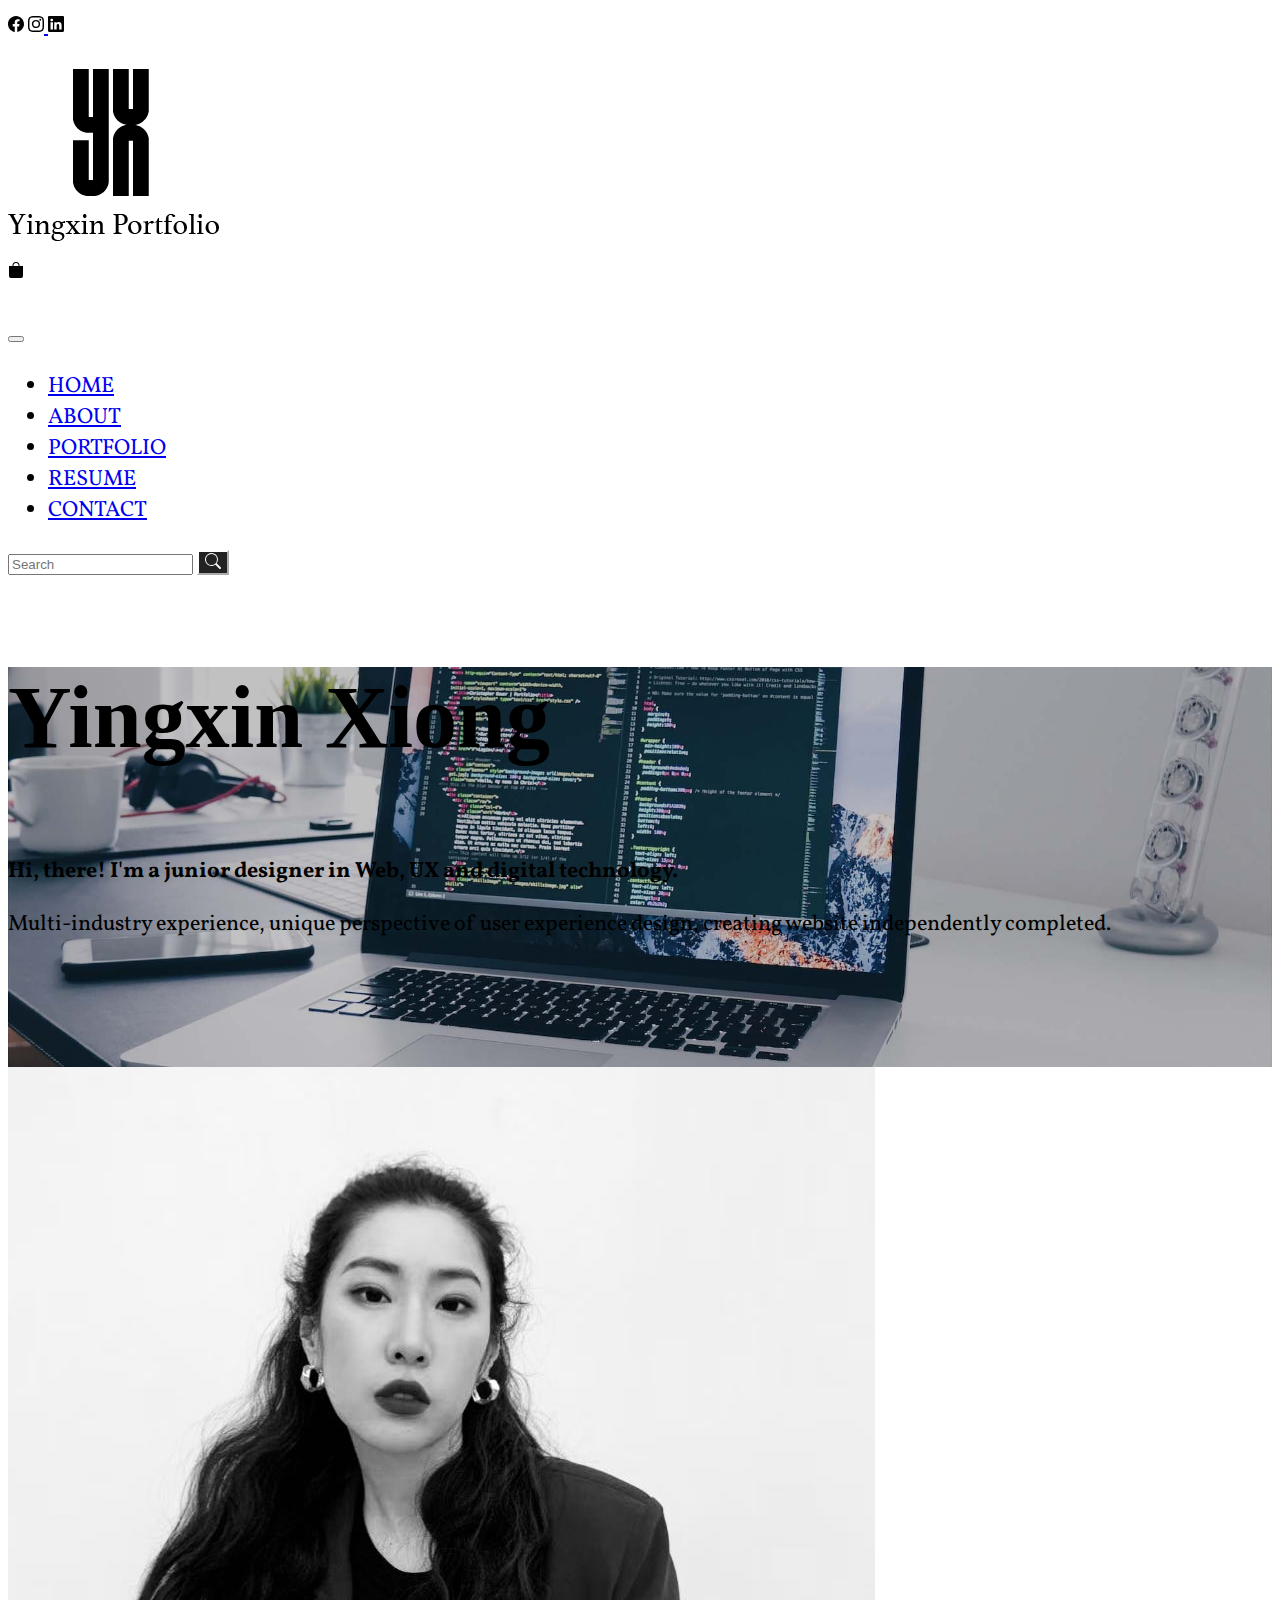
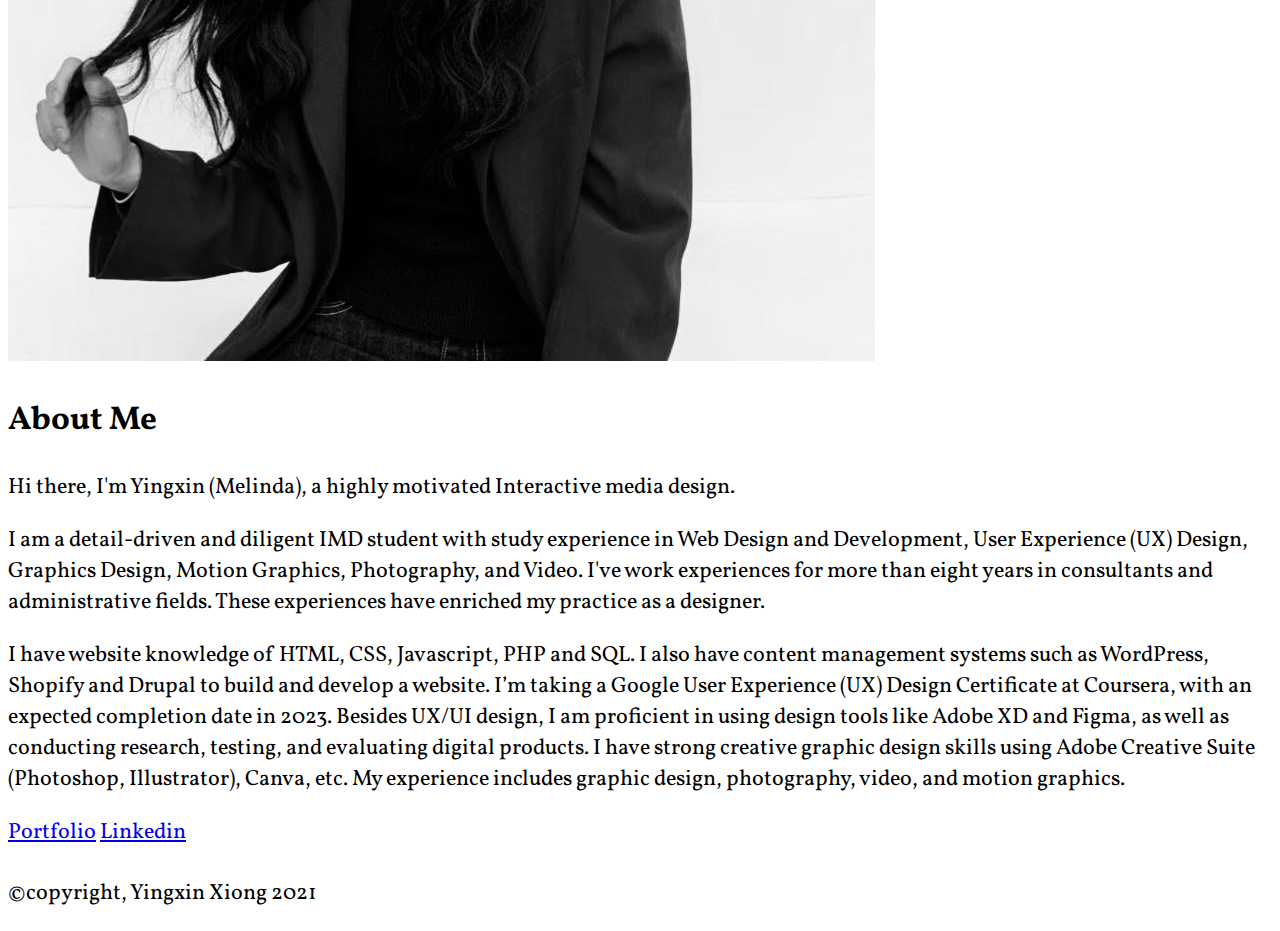
<file: html/about.html>
<!doctype html>
<html lang="en">
  <head>
    <!-- Required meta tags -->
    <meta charset="utf-8">
    <meta name="viewport" content="width=device-width, initial-scale=1">

    <!-- Bootstrap CSS -->
    <link href="https://cdn.jsdelivr.net/npm/bootstrap@5.1.3/dist/css/bootstrap.min.css" rel="stylesheet" integrity="sha384-1BmE4kWBq78iYhFldvKuhfTAU6auU8tT94WrHftjDbrCEXSU1oBoqyl2QvZ6jIW3" crossorigin="anonymous">
     <!-- font -->
     <link rel="preconnect" href="https://fonts.googleapis.com">
     <link rel="preconnect" href="https://fonts.gstatic.com" crossorigin>
     <link href="https://fonts.googleapis.com/css2?family=Lato&family=Permanent+Marker&display=swap" rel="stylesheet">
     <!-- body font -->
    <link rel="preconnect" href="https://fonts.googleapis.com">
    <link rel="preconnect" href="https://fonts.gstatic.com" crossorigin>
    <link href="https://fonts.googleapis.com/css2?family=Vollkorn&display=swap" rel="stylesheet">
    <!-- css -->
     <link rel="stylesheet" href="../css/main.css">
    <title>About Me</title>
  </head>

  <body>
     <header class="headerstyle">
         <div class="bg-white header-top d-flex justify-content-around m-1">
             <div class="d-flex">
                <a class="p-1" href="https://www.facebook.com/profile.php?id=100075262238773"> <svg xmlns="http://www.w3.org/2000/svg" width="16" height="16" fill="black" class="bi bi-facebook" viewBox="0 0 16 16">
                    <path d="M16 8.049c0-4.446-3.582-8.05-8-8.05C3.58 0-.002 3.603-.002 8.05c0 4.017 2.926 7.347 6.75 7.951v-5.625h-2.03V8.05H6.75V6.275c0-2.017 1.195-3.131 3.022-3.131.876 0 1.791.157 1.791.157v1.98h-1.009c-.993 0-1.303.621-1.303 1.258v1.51h2.218l-.354 2.326H9.25V16c3.824-.604 6.75-3.934 6.75-7.951z"/>
                  </svg></a>
                <a class="p-1" href="https://www.instagram.com/melinda_yingxin/"><svg xmlns="http://www.w3.org/2000/svg" width="16" height="16" fill="black" class="bi bi-instagram" viewBox="0 0 16 16">
                    <path d="M8 0C5.829 0 5.556.01 4.703.048 3.85.088 3.269.222 2.76.42a3.917 3.917 0 0 0-1.417.923A3.927 3.927 0 0 0 .42 2.76C.222 3.268.087 3.85.048 4.7.01 5.555 0 5.827 0 8.001c0 2.172.01 2.444.048 3.297.04.852.174 1.433.372 1.942.205.526.478.972.923 1.417.444.445.89.719 1.416.923.51.198 1.09.333 1.942.372C5.555 15.99 5.827 16 8 16s2.444-.01 3.298-.048c.851-.04 1.434-.174 1.943-.372a3.916 3.916 0 0 0 1.416-.923c.445-.445.718-.891.923-1.417.197-.509.332-1.09.372-1.942C15.99 10.445 16 10.173 16 8s-.01-2.445-.048-3.299c-.04-.851-.175-1.433-.372-1.941a3.926 3.926 0 0 0-.923-1.417A3.911 3.911 0 0 0 13.24.42c-.51-.198-1.092-.333-1.943-.372C10.443.01 10.172 0 7.998 0h.003zm-.717 1.442h.718c2.136 0 2.389.007 3.232.046.78.035 1.204.166 1.486.275.373.145.64.319.92.599.28.28.453.546.598.92.11.281.24.705.275 1.485.039.843.047 1.096.047 3.231s-.008 2.389-.047 3.232c-.035.78-.166 1.203-.275 1.485a2.47 2.47 0 0 1-.599.919c-.28.28-.546.453-.92.598-.28.11-.704.24-1.485.276-.843.038-1.096.047-3.232.047s-2.39-.009-3.233-.047c-.78-.036-1.203-.166-1.485-.276a2.478 2.478 0 0 1-.92-.598 2.48 2.48 0 0 1-.6-.92c-.109-.281-.24-.705-.275-1.485-.038-.843-.046-1.096-.046-3.233 0-2.136.008-2.388.046-3.231.036-.78.166-1.204.276-1.486.145-.373.319-.64.599-.92.28-.28.546-.453.92-.598.282-.11.705-.24 1.485-.276.738-.034 1.024-.044 2.515-.045v.002zm4.988 1.328a.96.96 0 1 0 0 1.92.96.96 0 0 0 0-1.92zm-4.27 1.122a4.109 4.109 0 1 0 0 8.217 4.109 4.109 0 0 0 0-8.217zm0 1.441a2.667 2.667 0 1 1 0 5.334 2.667 2.667 0 0 1 0-5.334z"/>
                  </svg> </a>
                <a class="p-1" href="https://www.linkedin.com/in/yingxin-xiong-326a17227/"> <svg xmlns="http://www.w3.org/2000/svg" width="16" height="16" fill="black" class="bi bi-linkedin" viewBox="0 0 16 16">
                    <path d="M0 1.146C0 .513.526 0 1.175 0h13.65C15.474 0 16 .513 16 1.146v13.708c0 .633-.526 1.146-1.175 1.146H1.175C.526 16 0 15.487 0 14.854V1.146zm4.943 12.248V6.169H2.542v7.225h2.401zm-1.2-8.212c.837 0 1.358-.554 1.358-1.248-.015-.709-.52-1.248-1.342-1.248-.822 0-1.359.54-1.359 1.248 0 .694.521 1.248 1.327 1.248h.016zm4.908 8.212V9.359c0-.216.016-.432.08-.586.173-.431.568-.878 1.232-.878.869 0 1.216.662 1.216 1.634v3.865h2.401V9.25c0-2.22-1.184-3.252-2.764-3.252-1.274 0-1.845.7-2.165 1.193v.025h-.016a5.54 5.54 0 0 1 .016-.025V6.169h-2.4c.03.678 0 7.225 0 7.225h2.4z"/>
                  </svg> </a>
             </div>
             <div>
                <a href="../index.html"><img src="../images/logo.png" alt="logo"></a>
             </div>
             <div>
                <a href="contact.html"><svg xmlns="http://www.w3.org/2000/svg" width="16" height="16" fill="black" class="bi bi-bag-fill" viewBox="0 0 16 16">
                    <path d="M8 1a2.5 2.5 0 0 1 2.5 2.5V4h-5v-.5A2.5 2.5 0 0 1 8 1zm3.5 3v-.5a3.5 3.5 0 1 0-7 0V4H1v10a2 2 0 0 0 2 2h10a2 2 0 0 0 2-2V4h-3.5z"/>
                  </svg></a>
             </div>
               
        </div>
        <!-- nav -->
        <div>
            <nav class="navbar navbar-expand-md navbar-dark bg-dark">
                <div class="container-xl">
                    <button class="navbar-toggler" type="button" data-bs-toggle="collapse" data-bs-target="#navbarSupportedContent" aria-controls="navbarSupportedContent" aria-expanded="false" aria-label="Toggle navigation">
                    <span class="navbar-toggler-icon"></span>
                    </button>
                    <div class="collapse navbar-collapse  m-2" id="navbarSupportedContent">
                            <ul class="navbar-nav me-auto mb-2 mb-lg-0">
                              <li class="nav-item">
                                <a class="nav-link active" aria-current="true" href="../index.html">HOME</a>
                              </li>
                              <li class="nav-item">
                                <a class="nav-link text-primary" href="about.html">ABOUT</a>
                              </li>
                              <li class="nav-item">
                                <a class="nav-link text-primary" href="protfolio.html">PORTFOLIO</a>
                              </li>
                              <li class="nav-item">
                                <a class="nav-link text-primary" href="resume.html">RESUME</a>
                              </li>
                              <li class="nav-item">
                                <a class="nav-link text-primary" href="contact.html">CONTACT</a>
                              </li>
                            </ul>
                            <form class="d-flex">
                              <input class="form-control rounded-1" type="search" placeholder="Search" aria-label="Search">
                              <button class="btn btn-outline-primary rounded-0" type="submit"> <svg xmlns="http://www.w3.org/2000/svg" width="16" height="16" fill="currentColor" class="bi bi-search" viewBox="0 0 16 16">
                                <path d="M11.742 10.344a6.5 6.5 0 1 0-1.397 1.398h-.001c.03.04.062.078.098.115l3.85 3.85a1 1 0 0 0 1.415-1.414l-3.85-3.85a1.007 1.007 0 0 0-.115-.1zM12 6.5a5.5 5.5 0 1 1-11 0 5.5 5.5 0 0 1 11 0z"/>
                              </svg> </button>
                            </form>
                          </div>
                        </div>
                      </nav>
        </div>  
     </header>
     <main>
       <!-- banner section -->
       <section class="banner mt-4 py-4">
        <div class="container-xl banner-info ">
            <h3 class="text-center text-white m-5 name">Yingxin Xiong</h3>
          
            <p class="text-center text-white m-5">
             <strong>
              Hi, there! I'm a junior designer in Web, UX and digital technology.
             </strong>
         </p> 
         
         <p class="text-center text-white m-5">
          Multi-industry experience, unique perspective of user experience design, creating website independently completed.
         </p> 
        </div>         
    </section>

        <!-- about me -->
       <section class="my-3">
        <div class="container-xl py-2">
          <!-- grid -->
          <div class="container-fluid">
            <div class="row">
              <div class="col-xl-6 mt-4">
                  <img src="../images/portrait.jpeg" alt="yingxin" class="img-fluid">
              </div>
              <div class="col-xl-6  mt-4 pt-2 text-center">
                  <h2 class="py-2">About Me</h2>
                  <p>
                   Hi there, I'm Yingxin (Melinda), a highly motivated Interactive media design.
                  </p>
                  <p>
                  I am a detail-driven and diligent IMD student with study experience in Web Design and Development, User Experience (UX) Design, Graphics Design, Motion Graphics, Photography, and Video. I've work experiences for more than eight years in consultants and administrative fields. These experiences have enriched my practice as a designer.
                  </p>
                  <p>
                 
                  I have website knowledge of HTML, CSS, Javascript, PHP and SQL. I also have content management systems such as WordPress, Shopify and Drupal to build and develop a website.  I’m taking a Google User Experience (UX) Design Certificate at Coursera, with an expected completion date in 2023. Besides UX/UI design, I am proficient in using design tools like Adobe XD and Figma, as well as conducting research, testing, and evaluating digital products. I have strong creative graphic design skills using Adobe Creative Suite (Photoshop, Illustrator), Canva, etc. My experience includes graphic design, photography, video, and motion graphics.


                  </p>
                  <div>
                    <a href="protfolio.html" class="btn btn-dark ">Portfolio</a>
                    <a href="https://www.linkedin.com/in/yingxin-melinda-xiong-326a17227/" class="btn btn-dark ">Linkedin</a>
                  </div>    
              </div>
           </div>
          </div>
           
        </div>
    </section>  


     </main>
     <footer class="bg-dark">
      <div class="container-xl text-primary text-center p-2"> 
          <p>
              &copy;copyright, Yingxin Xiong 2021
          </p>
      </div>
    
     </footer>

    <!-- Option 1: Bootstrap Bundle with Popper -->
    <script src="https://cdn.jsdelivr.net/npm/bootstrap@5.1.3/dist/js/bootstrap.bundle.min.js" integrity="sha384-ka7Sk0Gln4gmtz2MlQnikT1wXgYsOg+OMhuP+IlRH9sENBO0LRn5q+8nbTov4+1p" crossorigin="anonymous"></script>

    
  </body>
</html>
</file>
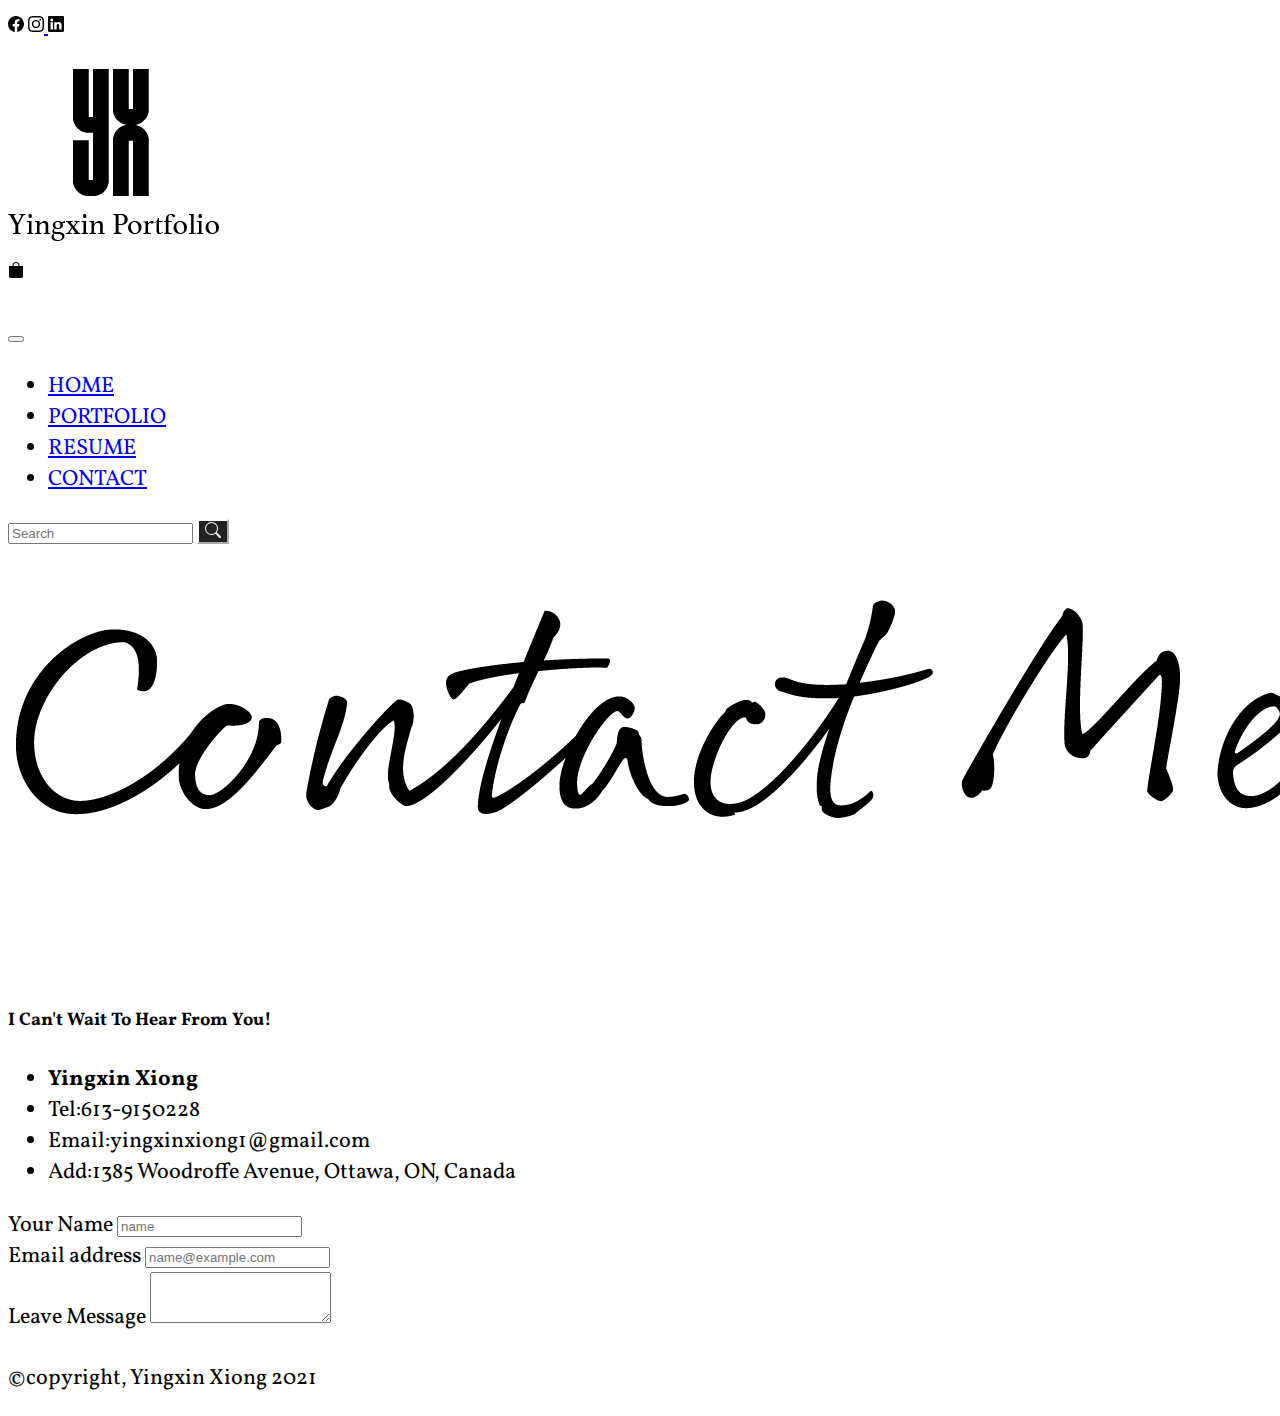
<file: html/contact.html>
<!doctype html>
<html lang="en">
  <head>
    <!-- Required meta tags -->
    <meta charset="utf-8">
    <meta name="viewport" content="width=device-width, initial-scale=1">

    <!-- Bootstrap CSS -->
    <link href="https://cdn.jsdelivr.net/npm/bootstrap@5.1.3/dist/css/bootstrap.min.css" rel="stylesheet" integrity="sha384-1BmE4kWBq78iYhFldvKuhfTAU6auU8tT94WrHftjDbrCEXSU1oBoqyl2QvZ6jIW3" crossorigin="anonymous">
    <!-- font -->
    <link rel="preconnect" href="https://fonts.googleapis.com">
    <link rel="preconnect" href="https://fonts.gstatic.com" crossorigin>
    <link href="https://fonts.googleapis.com/css2?family=Lato&family=Permanent+Marker&display=swap" rel="stylesheet">
    <!-- body font -->
    <link rel="preconnect" href="https://fonts.googleapis.com">
    <link rel="preconnect" href="https://fonts.gstatic.com" crossorigin>
    <link href="https://fonts.googleapis.com/css2?family=Vollkorn&display=swap" rel="stylesheet">
   <!-- css -->
    <link rel="stylesheet" href="../css/main.css">
    <title>contact</title>
  </head>

  <body>
     <header class="headerstyle">
         <div class="bg-white header-top d-flex justify-content-around m-1">
             <div class="d-flex">
                <a class="p-1" href="https://www.facebook.com/profile.php?id=100075262238773"> <svg xmlns="http://www.w3.org/2000/svg" width="16" height="16" fill="black" class="bi bi-facebook" viewBox="0 0 16 16">
                    <path d="M16 8.049c0-4.446-3.582-8.05-8-8.05C3.58 0-.002 3.603-.002 8.05c0 4.017 2.926 7.347 6.75 7.951v-5.625h-2.03V8.05H6.75V6.275c0-2.017 1.195-3.131 3.022-3.131.876 0 1.791.157 1.791.157v1.98h-1.009c-.993 0-1.303.621-1.303 1.258v1.51h2.218l-.354 2.326H9.25V16c3.824-.604 6.75-3.934 6.75-7.951z"/>
                  </svg></a>
                <a class="p-1" href="https://www.instagram.com/melinda_yingxin/"><svg xmlns="http://www.w3.org/2000/svg" width="16" height="16" fill="black" class="bi bi-instagram" viewBox="0 0 16 16">
                    <path d="M8 0C5.829 0 5.556.01 4.703.048 3.85.088 3.269.222 2.76.42a3.917 3.917 0 0 0-1.417.923A3.927 3.927 0 0 0 .42 2.76C.222 3.268.087 3.85.048 4.7.01 5.555 0 5.827 0 8.001c0 2.172.01 2.444.048 3.297.04.852.174 1.433.372 1.942.205.526.478.972.923 1.417.444.445.89.719 1.416.923.51.198 1.09.333 1.942.372C5.555 15.99 5.827 16 8 16s2.444-.01 3.298-.048c.851-.04 1.434-.174 1.943-.372a3.916 3.916 0 0 0 1.416-.923c.445-.445.718-.891.923-1.417.197-.509.332-1.09.372-1.942C15.99 10.445 16 10.173 16 8s-.01-2.445-.048-3.299c-.04-.851-.175-1.433-.372-1.941a3.926 3.926 0 0 0-.923-1.417A3.911 3.911 0 0 0 13.24.42c-.51-.198-1.092-.333-1.943-.372C10.443.01 10.172 0 7.998 0h.003zm-.717 1.442h.718c2.136 0 2.389.007 3.232.046.78.035 1.204.166 1.486.275.373.145.64.319.92.599.28.28.453.546.598.92.11.281.24.705.275 1.485.039.843.047 1.096.047 3.231s-.008 2.389-.047 3.232c-.035.78-.166 1.203-.275 1.485a2.47 2.47 0 0 1-.599.919c-.28.28-.546.453-.92.598-.28.11-.704.24-1.485.276-.843.038-1.096.047-3.232.047s-2.39-.009-3.233-.047c-.78-.036-1.203-.166-1.485-.276a2.478 2.478 0 0 1-.92-.598 2.48 2.48 0 0 1-.6-.92c-.109-.281-.24-.705-.275-1.485-.038-.843-.046-1.096-.046-3.233 0-2.136.008-2.388.046-3.231.036-.78.166-1.204.276-1.486.145-.373.319-.64.599-.92.28-.28.546-.453.92-.598.282-.11.705-.24 1.485-.276.738-.034 1.024-.044 2.515-.045v.002zm4.988 1.328a.96.96 0 1 0 0 1.92.96.96 0 0 0 0-1.92zm-4.27 1.122a4.109 4.109 0 1 0 0 8.217 4.109 4.109 0 0 0 0-8.217zm0 1.441a2.667 2.667 0 1 1 0 5.334 2.667 2.667 0 0 1 0-5.334z"/>
                  </svg> </a>
                <a class="p-1" href="https://www.linkedin.com/in/yingxin-xiong-326a17227/"> <svg xmlns="http://www.w3.org/2000/svg" width="16" height="16" fill="black" class="bi bi-linkedin" viewBox="0 0 16 16">
                    <path d="M0 1.146C0 .513.526 0 1.175 0h13.65C15.474 0 16 .513 16 1.146v13.708c0 .633-.526 1.146-1.175 1.146H1.175C.526 16 0 15.487 0 14.854V1.146zm4.943 12.248V6.169H2.542v7.225h2.401zm-1.2-8.212c.837 0 1.358-.554 1.358-1.248-.015-.709-.52-1.248-1.342-1.248-.822 0-1.359.54-1.359 1.248 0 .694.521 1.248 1.327 1.248h.016zm4.908 8.212V9.359c0-.216.016-.432.08-.586.173-.431.568-.878 1.232-.878.869 0 1.216.662 1.216 1.634v3.865h2.401V9.25c0-2.22-1.184-3.252-2.764-3.252-1.274 0-1.845.7-2.165 1.193v.025h-.016a5.54 5.54 0 0 1 .016-.025V6.169h-2.4c.03.678 0 7.225 0 7.225h2.4z"/>
                  </svg> </a>
             </div>
             <div>
                <a href="../index.html"><img src="../images/logo.png" alt="logo"></a>
             </div>
             <div>
                <a href="contact.html"><svg xmlns="http://www.w3.org/2000/svg" width="16" height="16" fill="black" class="bi bi-bag-fill" viewBox="0 0 16 16">
                    <path d="M8 1a2.5 2.5 0 0 1 2.5 2.5V4h-5v-.5A2.5 2.5 0 0 1 8 1zm3.5 3v-.5a3.5 3.5 0 1 0-7 0V4H1v10a2 2 0 0 0 2 2h10a2 2 0 0 0 2-2V4h-3.5z"/>
                  </svg></a>
             </div>
               
        </div>
        <!-- nav -->
        <div>
            <nav class="navbar navbar-expand-md navbar-dark bg-dark">
                <div class="container-xl">
                    <button class="navbar-toggler" type="button" data-bs-toggle="collapse" data-bs-target="#navbarSupportedContent" aria-controls="navbarSupportedContent" aria-expanded="false" aria-label="Toggle navigation">
                    <span class="navbar-toggler-icon"></span>
                    </button>
                    <div class="collapse navbar-collapse  m-2" id="navbarSupportedContent">
                            <ul class="navbar-nav me-auto mb-2 mb-lg-0">
                              <li class="nav-item">
                                <a class="nav-link active" aria-current="true" href="../index.html">HOME</a>
                              </li>
                              <li class="nav-item">
                                <a class="nav-link text-primary" href="protfolio.html">PORTFOLIO</a>
                              </li>
                              <li class="nav-item">
                                <a class="nav-link text-primary" href="resume.html">RESUME</a>
                              </li>
                              <li class="nav-item">
                                <a class="nav-link text-primary" href="contact.html">CONTACT</a>
                              </li>
                            </ul>
                            <form class="d-flex">
                              <input class="form-control rounded-1" type="search" placeholder="Search" aria-label="Search">
                              <button class="btn btn-outline-primary rounded-0" type="submit"> <svg xmlns="http://www.w3.org/2000/svg" width="16" height="16" fill="currentColor" class="bi bi-search" viewBox="0 0 16 16">
                                <path d="M11.742 10.344a6.5 6.5 0 1 0-1.397 1.398h-.001c.03.04.062.078.098.115l3.85 3.85a1 1 0 0 0 1.415-1.414l-3.85-3.85a1.007 1.007 0 0 0-.115-.1zM12 6.5a5.5 5.5 0 1 1-11 0 5.5 5.5 0 0 1 11 0z"/>
                              </svg> </button>
                            </form>
                          </div>
                        </div>
                      </nav>
        </div>  
     </header>
    <main>
      <!-- contact -->
      <section class="my-3">
        <div class="container-xl">
          <div class="container-fluid">
               <!-- contactme -->
          <div class="row">
            <div class="col-xl mt-3 mx-10 text-center">
              <img src="../images/contact.png" alt="contactme" class="img-fluid contactme">
            </div>
          </div>  
        </div>  
        <!-- grid -->
        <div class="container-fluid">
            <!-- messages -->
        <div class="row">
          <div class="col-xl-6 text-center">
              <h5 class="pt-2">I Can't Wait To Hear From You!</h5>
                <ul class="p-3">
                  <li class="item">
                    <strong>Yingxin Xiong</strong>
                  </li>
                  <li class="item">
                    Tel:613-9150228
                  </li>
                  <li class="item">
                    Email:yingxinxiong1@gmail.com
                  </li>
                  <li class="item">
                    Add:1385 Woodroffe Avenue, Ottawa, ON, Canada
                  </li>   
                </ul>
                </div>
          <div class="col-xl-6 text-center">
                  <div class="pt-2">
                    <label for="fname" class="fname">Your Name  </label>
                    <input type="text" class="fname" id="fname" placeholder="name">
                  </div>
                  <div class="pt-2">
                    <label for="email" class="email">Email address</label>
                    <input type="email" class="email" id="email" placeholder="name@example.com">
                  </div>
                  <div class="pt-2">
                    <label for="message" class="message">Leave Message</label>
                    <textarea class="text" id="message" rows="3"></textarea>
                  </div>
                    
              </div>    
          </div>
        </div>
        
      </div>            
         
    </section>
    </main>
     <footer class="bg-dark">
      <div class="container-xl text-primary text-center p-2"> 
          <p>
              &copy;copyright, Yingxin Xiong 2021
          </p>
      </div>
    
     </footer>

    <!-- Option 1: Bootstrap Bundle with Popper -->
    <script src="https://cdn.jsdelivr.net/npm/bootstrap@5.1.3/dist/js/bootstrap.bundle.min.js" integrity="sha384-ka7Sk0Gln4gmtz2MlQnikT1wXgYsOg+OMhuP+IlRH9sENBO0LRn5q+8nbTov4+1p" crossorigin="anonymous"></script>

    
  </body>
</html>
</file>
<file: css/main.css>
/* font */
body{
    font-family: 'Vollkorn', serif;
    margin-top: .5em;
    font-size: 22px;
}
.name{
    font-family: 'Permanent Marker',cursive;
    font-size: 4em;
}
/* root */
:root {
    --bs-primary: #ffffff;
    --bs-primary-rgb: 255,255,255;
    --bs-secondary:#F7F7F8;
    --bs-secondary-rgb:247,247,247;
    --bs-dark:#222;
    --bs-dark-rgb:34,34,34;
    --bs-gray-700: #495057;   
  }
.btn-outline-primary{
    border-color: var(--bs-primary)!important;
    background-color: var(--bs-dark)!important;
    color: var(--bs-secondary)!important;
}
.btn-outline-primary:hover{
    background-color:var(--bs-gray-700)!important;
}
.banner{
    background: var(--bs-dark) url(../images/banner.jpg) no-repeat center;
    background-size: cover;
    height: 400px;  
}
.container-sm{
    text-align: center;
}
.introduce{
    width: 1880px;
    height: auto;
} 
.line{
    border-top: 2px solid #222;
    border-bottom : 2px solid #222;
}
.cmsystem img{
    width: 680px;
    height: auto;
}
.project img{
    width: 980px;
    height: auto;
}
/*---- animation text -----*/

.ml2 {
    font-weight: 900;
    font-size: 3.5em;
  }
  
  .ml2 .letter {
    display: inline-block;
    line-height: 1em;
  }

.line{
    margin-top: 40px;
    margin-bottom: 30px;
}
.card-text{
    margin-top: 10px;
}
.bg-dark{
    margin-top: 30px;
}
.business{
    margin-top: 30px;
    margin-bottom: 50px;
}
.card{
    margin-bottom: 50px;
}
.skill_line{
    margin-bottom: 50px;
}

.portfoliotitle{
    color: #991D24;
}
</file>
